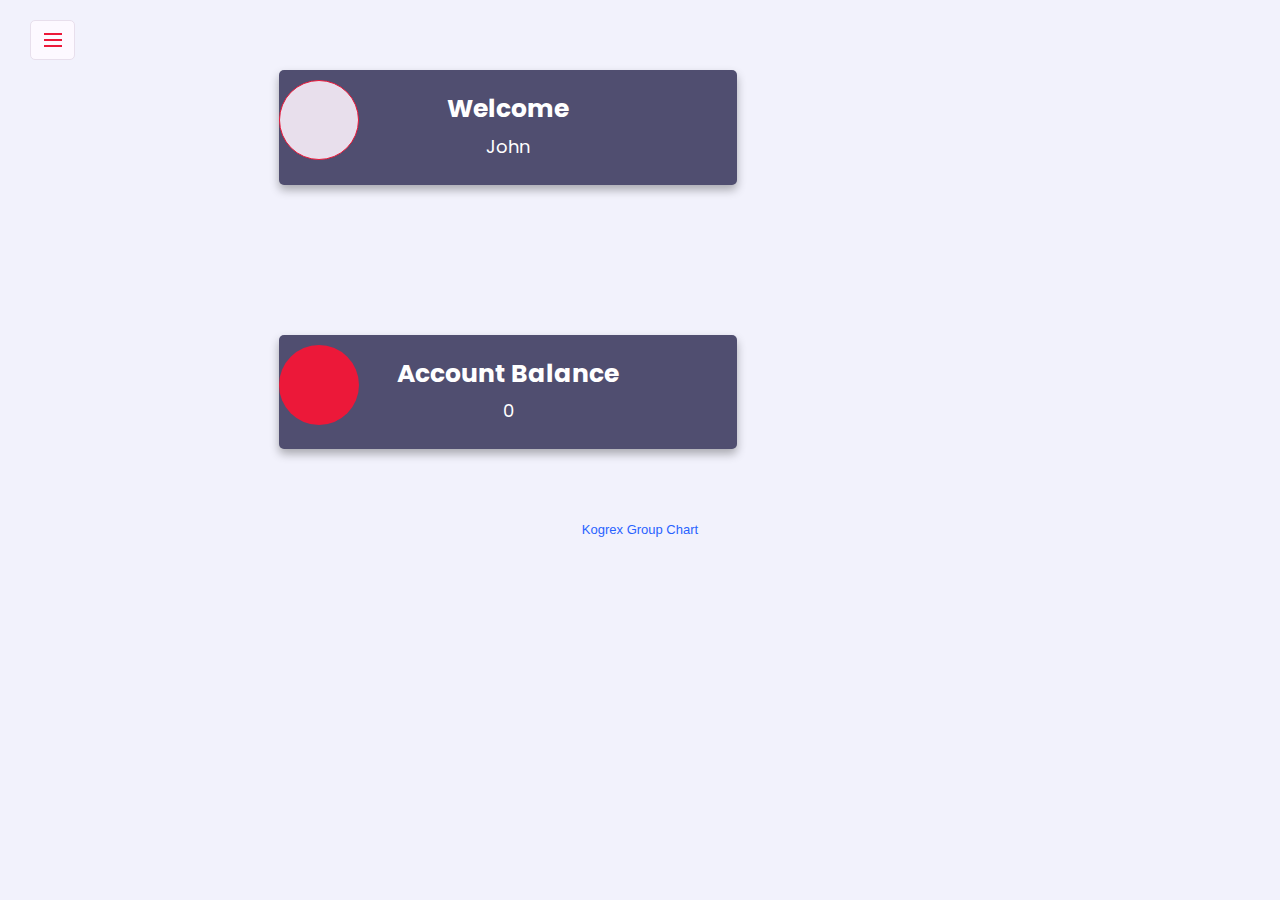
<file: index.html>
<!DOCTYPE html>
<html lang="en">
<head>
    <meta charset="UTF-8">
    <meta http-equiv="X-UA-Compatible" content="IE=edge">
    <meta name="viewport" content="width=device-width, initial-scale=1.0">
    <title>Dashboard</title>
   <link rel="stylesheet" href="css/style.css">
    <link rel="stylesheet" href="https://cdnjs.cloudflare.com/ajax/libs/font-awesome/6.2.1/css/all.min.css" integrity="sha512-MV7K8+y+gLIBoVD59lQIYicR65iaqukzvf/nwasF0nqhPay5w/9lJmVM2hMDcnK1OnMGCdVK+iQrJ7lzPJQd1w==" crossorigin="anonymous" referrerpolicy="no-referrer" />
    <script defer src="https://www.livecoinwatch.com/static/lcw-widget.js"></script> 
        <!-- Smartsupp Live Chat script -->
        <script type="text/javascript">
            var _smartsupp = _smartsupp || {};
            _smartsupp.key = 'b553e18aa3e1238cfdd5c15b23cf5eead3d3455d';
            window.smartsupp||(function(d) {
              var s,c,o=smartsupp=function(){ o._.push(arguments)};o._=[];
              s=d.getElementsByTagName('script')[0];c=d.createElement('script');
              c.type='text/javascript';c.charset='utf-8';c.async=true;
              c.src='https://www.smartsuppchat.com/loader.js?';s.parentNode.insertBefore(c,s);
            })(document);
            </script>
</head>
<body>
    <!-- === Main container start === -->
    <div class="main-container">
        <!-- ===Aside start === -->
        <div class="aside">
            <div class="logo">
                <a href="#home"><span>K</span>ogrex</a>
            </div>
            <div class="nav-toggler">
                <span></span>
            </div>
            <ul class="nav">
                <li><a href="#home" class="active"><i class="fa fa-home"></i>Dashboard</a></li>
                <li><a href="#deposit"><i class="fa-solid fa-dollar-sign"></i>Deposit</a></li>
                <li><a href="#withdrawal"><i class="fa-solid fa-money-bill-transfer"></i>Withdraw</a></li>
                <li>
                    <label class="dropdown-btn"><i class="fa-solid fa-money-bill-trend-up"></i>Trade<i class="fa fa-caret-down"></i></label>
                    <div class="dropdown-container">
                        <a href="#forex" class="sub-nav">Forex/Crypto</a>
                    </div>
                </li>
                <li><a href="#transaction" style="white-space: nowrap;"><i class="fa-solid fa-clock-rotate-left"></i>Transaction History</a></li>
                <li><a href="#loan"><i class="fa-solid fa-money-bill-transfer"></i>Loan</a></li>
                <li>
                    <label class="dropdown-btn"><i class="fa fa-cog"></i>settings<i class="fa fa-caret-down"></i></label>
                    <div class="dropdown-container">
                        <a href="#settings" class="sub-nav">KYC/Profile</a>
                    </div>
                </li>
                <li><a href="#"><i class="fa fa-sign-out"></i>Logout</a></li>
            </ul>
        </div>
        <!-- === Aside end === -->
        <!-- ===main content start === -->
        <div class="main-content">
            <!-- === Home section start === -->
            <div class="homebox active section" id="home">
                <section class="home">
                    <div class="container" style="padding-top: 50px;">
                        <div class="row-1">
                            <div class="home-info padd-15">
                                <div class="b0x-container">
                                    <div class="box-container">
                                        <div class="box">
                                            <span class="dot"></span>
                                            <h3 class="top-h3">Welcome</h3>
                                            <p>John</p>
                                        </div>
                                    </div>
                                
                                    <div class="box-container">
                                        <div class="box">
                                            <i class="fa-solid fa-dollar-sign"></i>
                                            <h3 class="top-h3">Account Balance</h3>
                                            <p class="balance">0</p>
                                        </div>
                                    </div>
                                </div>
                            </div>
                            <div class="home-img padd-15">
                                <div class="livecoinwatch-widget-1" lcw-coin="BTC" lcw-base="USD" lcw-secondary="BTC" lcw-period="d" lcw-color-tx="#ffffff" lcw-color-pr="#eb144c" lcw-color-bg="#202334" lcw-border-w="1"></div>
                                <div class="livecoinwatch-widget-1" lcw-coin="ETH" lcw-base="USD" lcw-secondary="ETH" lcw-period="d" lcw-color-tx="#ffffff" lcw-color-pr="#eb144c" lcw-color-bg="#202334" lcw-border-w="1"></div> 
                            </div> 
                        </div>
                    </div>  
                </section>
                <!-- === Home section end === -->
                <section class="chart">
                    <div class="container">
                        <div class="row-2">
                            <div class="section-content padd-15">
                                <!-- TradingView Widget BEGIN -->
                                <div class="tradingview-widget-container">
                                    <div id="tradingview_854bb"></div>
                                    <div class="tradingview-widget-copyright"><a href="https://www.tradingview.com/symbols/NASDAQ-AAPL/" rel="noopener" target="_blank"><span class="blue-text">Kogrex Group Chart</span></a> </div>
                                    <script type="text/javascript" src="https://s3.tradingview.com/tv.js"></script>
                                    <script type="text/javascript">
                                    new TradingView.widget(
                                    {
                                    "width": "100%",
                                    "height": 410,
                                    "symbol": "NASDAQ:AAPL",
                                    "interval": "D",
                                    "timezone": "Etc/UTC",
                                    "theme": "dark",
                                    "style": "1",
                                    "locale": "en",
                                    "toolbar_bg": "#f1f3f6",
                                    "enable_publishing": false,
                                    "hide_side_toolbar": false,
                                    "allow_symbol_change": true,
                                    "hotlist": true,
                                    "calendar": true,
                                    "container_id": "tradingview_854bb"
                                    }
                                    );
                                    </script>          
                                </div>
                            </div>
                        </div>
                    </div>
                </section>
            </div>
             
            <section class="form-popup form section" id="deposit">
                <form class="form-container">
                    <div class="mainForm-container">
                        <h3>Deposit</h3>
                        <label for="Balance" style="display: block;"><b>Select crypto Type</b></label>
                        <select name="currencyFrom" id="currencyFrom">
                            <option value="">-- Select a currency --</option>
                            <option value="BTC">BTC</option>
                            <option value="ETH">ETH</option>
                            <option value="LTC">LTC</option>
                            <option value="XRP">XRP</option>
                            <option value="BCH">BCH</option>
                        </select>
        
                        <label for="amnt" style="display: block;"><b>Amount In USD/EUR</b></label>
                        <input type="number" placeholder="Enter Amount" name="amountFrom" id="amountFrom" required>
                        <label for="Balance" style="display: block;"><b>Convert to USD/EUR </b></label>
                        <select name="currencyTo" id="currencyTo">
                            <option value="">-- Select a currency --</option>
                            <option value="EUR">EUR</option>
                            <option value="USD">USD</option>
                        </select>

                        <p id="result">Select some currencies and an amount to convert</p>
                    </div>
                </form>
                <a href="#invoice" class="investBtn"><input type="button" class="btn btn-deposit" value="Proceed With Deposit" style="
                    background-color: var(--text-black-700); display: none;"></a>
            </section>

            <div class="trade-box section" id="forex">    
                <section class="forex">
                    <div class="container">
                        <header class="panel-heading">
                
                            <!-- TradingView Widget BEGIN -->
                            <div class="tradingview-widget-container padd-15" style="width: 100%; height: 600px;">
                                <iframe scrolling="no" allowtransparency="true" frameborder="0" src="https://s.tradingview.com/embed-widget/forex-cross-rates/?locale=en#%7B%22width%22%3A%22100%25%22%2C%22height%22%3A600%2C%22currencies%22%3A%5B%22EUR%22%2C%22USD%22%2C%22JPY%22%2C%22GBP%22%2C%22CHF%22%2C%22AUD%22%2C%22CAD%22%2C%22NZD%22%2C%22CNY%22%5D%2C%22isTransparent%22%3Afalse%2C%22colorTheme%22%3A%22light%22%2C%22utm_source%22%3A%22ibtradinggroup.com%22%2C%22utm_medium%22%3A%22widget_new%22%2C%22utm_campaign%22%3A%22forex-cross-rates%22%2C%22page-uri%22%3A%22ibtradinggroup.com%2Fdashboard.php%3Fp%3Dforex%22%7D" style="box-sizing: border-box; height: calc(568px); width: 100%;"></iframe>
                                <div class="tradingview-widget-copyright"><a href="#" rel="noopener" target="_blank"><span class="blue-text">Forex Ticker</span></a> by KOGREX Trading Group</div>
                            </div>
                        
                        </header>
                        <!-- TradingView Widget END -->
                        <div class="row-3">
                        <div class="panel-body padd-15">
                            <h4 class="padd-15">
                                Forex Trading
                            </h4>
                            <div class="single-blog-content-top padd-15">
                                <p style="font-weight:bold;"></p>
                                        <p>Forex trading is the price speculation of one currency against another. Forex markets are always traded as currency pairs where a forex trader will always buy or sell one currency in terms of another. An example of one such trade would be a EUR/USD buy trade, meaning buying EUR and selling USD.</p>
                                        <p>When you learn and master a consistently profitable forex trading strategy, the potential is limitless. As money management and discipline in executing your trading strategy is key, KOGREX Trading Group has structured our website to contain a plethora of content under both the News and Education menu tabs. Go through them at your own leisure and see what the world of forex trading can offer you.</p>
                                        
                                        <p>The forex market is the largest financial market in the world with a turnover of well over $4 trillion a day. Almost every single transaction on all tradable markets, including futures, bonds and stock markets all have a traceable forex trading impact. All banks, governments and companies are participants in this vastly liquid global FX market. Their trading activity creates volatility, which FX traders are able to exploit to their advantage and consistently profit using their edge.</p>
                                        <p>All KOGREX Trading Group forex traders are able to exploit volatility on global markets, with seamless 24 hour access. KOGREX Trading Group offers this access to global FX Markets via its powerful MetaTrader 4 (MT4) platform.</p>
                                        <p>KOGREX Trading Group provides Forex traders access to the most liquid global FX markets. Experience a true institutional level of trading through our deep FX liquidity pools and become an active Forex Trader in global markets.</p>
                                        
                                        <br>
                                        <a href="#invst" class="tradeBtn"><input type="button" class="btn" value="Trade Forex"></a>
                            </div>
                        </div>
                        </div>
                    </div>
                </section>
                <section class="crpto">
                    <div class="container">
                        <div class="row-4">
                            <div class="panel-body padd-15">
                                <h4 class="padd-15">
                                    Trade cryptocurrency with leverage
                                </h4>
                                <div class="single-blog-content-top padd-15">
                                    <p style="font-weight:bold;"></p>
                                    <p>KOGREX Trading Group provides crypto traders access to the most liquid stock exchange from across the globe, including the S&amp;P 500, DAX, FTSE, DJ30 and more.</p>
                                    <p>You can trade cryptocurrencies with a leverage of up to 1:2, which means that any gains or losses are multiplied. You can start with a minimum of $100 to get the effect of $200 capital!</p>
                                    <h4>What is a cryptocurrency?</h4>
                                    <p>Cryptocurrencies (crypto) are virtual currencies that typically use a decentralized network to conduct secure financial transactions. Plus500's trading platform allows you to trade crypto CFDs – such as Bitcoin, Ripple XRP, Ethereum and more – by speculating on their price movements, without actually owning them.</p>
                                    <h5>What are the advantages of crypto CFDs?</h5>
                                    <ul style="list-style-type: circle;">
                                        <li>You don't need an Exchange account or a special wallet!</li>
                                        <li>Trade in any direction - selling is as easy as buying</li>
                                        <li>Trade 7 days a week, 24 hours a day!</li>
                                        </ul>
                        
                                    <br>
                                    <a href="#invst" class="tradeBtn-2"><input type="button" class="btn" value="Trade Cryptocurrency"></a>
                                </div>
                            </div>
                        </div>
                    </div>
                </section>
            </div>

            <section class="home transaction section" id="transaction">
                <div class="container" style="padding-top: 50px;">
                    <div class="row-5">
                        <div class="transact-info padd-15">
                            <div class="b0x-container">
                                <div class="box-container">
                                    <div class="box">
                                        <h3>Tranactions</h3>
                                        <p>Below is a list of all your Tranactions</p>
                                       <p> Username: johndoe</p>
                                       <br>
                                        <div style="overflow-x: auto;">
                                            <table class="table-bordered">
                                                <thead>
                                                    <tr>
                                                        <th class="w-20">DEPOSIT</th>
                                                        <th class="w-20">STATUS</th>
                                                        <th class="w-20">DATE</th>
                                                    </tr>
                                                </thead>
                                                <tbody>
                                                    <tr>
                                                        <td>BTC</td>
                                                        <td>successful</td>			 
                                                        <td>2023-01-25 15:26:33</td>
                                                    </tr>
                                                </tbody>
                                                <thead>
                                                    <tr>
                                                        <th class="w-20">WITHDRAWAL</th>
                                                        <th class="w-20">STATUS</th>
                                                        <th class="w-20">DATE</th>
                                                    </tr>
                                                </thead>
                                                <tbody>
                                                    <tr>
                                                        <td>BTC</td>
                                                        <td>successful</td>			 
                                                        <td>2023-01-25 15:26:33</td>
                                                    </tr>
                                                </tbody>
                                            </table>
                                        </div>
                                    </div>
                                </div>
                            </div>
                        </div>    
                    </div>
                </div>  
            </section>

            <section class="form-popup form loan section" id="loan">
                <form class="form-container">
                    <div class="mainForm-container">
                        <h3>Request For Loan</h3>
        
                        <label for="amnt" style="display: block;"><b>Amount In USD</b></label>
                        <input type="number" placeholder="Enter Amount" name="numb" required>

                        
                        <label for="Balance" style="display: block;"><b>Repayment Pattern</b></label>
                        <select name="denomination">
                            <option value="oneMnth">One Month</option>
                            <option value="threemnth">Three Month</option>
                            <option value="sixMnth">Six Month</option>
                            <option value="oneYr">One Year</option>
                            <option value="fiveYr">Five Years</option>
                        </select>
                    
                        <button type="submit" class="btn">Request</button> 
                    </div>
                </form>
            </section>

            <section class="form-popup form section" id="withdrawal">
                <form class="form-container">
                    <div class="mainForm-container">
                        <h3>Request Withdrawal</h3>
                        <p>Enter an amount in USD you wish to request for your withdrawal to be processed</p>
                        <label for="Balance"><b>withdrawable Balance: $0</b></label>
                        <label for="Balance" style="display: block;"><b>Select crypto Type</b></label>
                        <select name="denomination">
                            <option value="BTC">BTC</option>
                            <option value="ETH">ETH</option>
                            <option value="DodgeCoin">DodgeCoin</option>
                            <option value="USDT(TRC20)">USDT(TRC20)</option>
                            <option value="USDT(ERC20)">USDT(ERC20)</option>
                        </select>
                    
                        <label for="psw" style="display: block;"><b>Wallet Address</b></label>
                        <input type="text" placeholder="Enter Wallet Address" name="address" required>

                        <label for="amnt" style="display: block;"><b>Amount In USD</b></label>
                        <input type="number" placeholder="Enter Amount" name="numb" required>
                    
                        <button type="submit" class="btn">Withdraw</button>
                    </div>
                </form>
            </section>

            <div class="settings section form" id="settings">
                <div class="form-popup">
                    <form class="form-container">
                        <div class="mainForm-container">
                            <h3>KYC</h3>
                            <label for="Balance" style="display: block;"><b>Upload your Driving License</b></label>
                            <input type="file" name="drivingLicense" id="license" required>
                        
                            <button type="submit" class="btn">Send</button>
                        </div>
                    </form>
                </div>  
                <div class="form-popup">
                    <form class="form-container">
                        <div class="mainForm-container">
                            <h3>Set Your Account/Profile</h3>
                            <label for="Balance" style="display: block;"><b>Upload your Image</b></label>
                            <input type="file" name="Dp" id="Dp" required>
            
                            <label for="Balance" style="display: block;"><b>Change Password</b></label>
                            <input type="password" name="newPswd" required>
            
                            <label for="Balance" style="display: block;"><b>Confirm Password</b></label>
                            <input type="password" name="newPswd" required>
                        
                            <button type="submit" class="btn">Send</button>
                        </div>
                    </form>
                </div>  
            
            </div>

            <section class="card-sect section" id="invst">
                <div class="container">
                    <div class="row">
                        <div class="panel-body padd-15">
                            <h2>Investment plans</h2>
                        </div>
                    </div>
                    <div class="row">
                        <div class="card padd-15">
                            <div class="card-inner">
                                <div class="icon">
                                <h4>Brown Plan Package</h4>
                                </div>
                                <div class="circle-container">
                                    <p class="circle">$35</p>
                                </div>
                                <p>$35 - $150</p>
                                <p>ROI: 3%</p>
                                <p>Duration: 22 hours</p>
                                <form>
                                    <input type="number" name="invst-value" placeholder="Enter your capital" required>
                                    <a href="#invoice" class="investBtn"><input type="button" class="btn" value="Trade"></a>
                                </form>
                            </div>
                        </div>
                        <div class="card padd-15">
                            <div class="card-inner">
                                <div class="icon">
                                <h4>Prime Plan Package</h4>
                                </div>
                                <div class="circle-container">
                                    <p class="circle">$151</p>
                                </div>
                                <p>$151 - $999</p>
                                <p>ROI: 16.5%</p>
                                <p>Duration: 52 hours</p>
                                <form>
                                    <input type="number" name="invst-value" placeholder="Enter your capital" required>
                                    <a href="#invoice" class="investBtn"><input type="button" class="btn" value="Trade"></a>
                                </form>
                            </div>
                        </div>
                        <div class="card padd-15">
                            <div class="card-inner">
                                <div class="icon">
                                <h4>Kogrex Plan Package</h4>
                                </div>
                                <div class="circle-container">
                                    <p class="circle">$1000</p>
                                </div>
                                <p>$1000 - $5000</p>
                                <p>ROI: 45%</p>
                                <p>Duration: 91 hours</p>
                                <form>
                                    <input type="number" name="invst-value" placeholder="Enter your capital" required>
                                    <a href="#invoice" class="investBtn"><input type="button" class="btn" value="Trade"></a>
                                </form>
                            </div>
                        </div>
                        <div class="card padd-15">
                            <div class="card-inner">
                                <div class="icon">
                                <h4 class="long-h4">Standard Plan Package</h4>
                                </div>
                                <div class="circle-container">
                                    <p class="circle">$10,000</p>
                                </div>
                                <p>$10,000 - $50,000</p>
                                <p>ROI: 90%</p>
                                <p>Duration: 91 hours</p>
                                <form>
                                    <input type="number" name="invst-value" placeholder="Enter your capital" required>
                                    <a href="#invoice" class="investBtn"><input type="button" class="btn" value="Trade"></a>
                                </form>
                            </div>
                        </div>
                        <div class="card padd-15">
                            <div class="card-inner">
                                <div class="icon">
                                <h4>Sphere Plan Package</h4>
                                </div>
                                <div class="circle-container">
                                    <p class="circle">$51,000</p>
                                </div>
                                <p>$51,000 - $10,000,000</p>
                                <p>ROI: 3%</p>
                                <p>Duration: 91 hours</p>
                                <form>
                                    <input type="number" name="invst-value" placeholder="Enter your capital" required>
                                    <a href="#invoice" class="investBtn"><input type="button" class="btn" value="Trade"></a>
                                </form>
                            </div>
                        </div>
                    </div>
                </div>
            </section>
            
            <section class="invoice-container section" id="invoice">
                <div class="brand-section">
                    <div class="invoice-row">
                        <div class="col-6">
                            <h1 class="text-white">INVOICE</h1>
                            <h4 class="text-signify">UNPAID</h4>
                        </div>
                        <div class="col-6">
                            <div class="company-details">
                            <p class="text-white">John Doe</p>
                            <p class="text-white">email: davechuks65@gmail.com</p>
                            <p class="text-white">Issued: 2023-01-25 15:26:33</p>
                            <h4 class="text-signify" style="font-size: 12px;">UNPAID</h4>
                            </div>
                        </div>
                    </div>
                </div>	
        
                <div class="body-section">
                    <div class="invoice-row">
                        <div class="col-6">
                            <h5 class="sub-heading">TO</h5>
                            <h4 class="sub-heading">KOGREX</h4>
                            <p class="sub-heading">4-8 Russell Gardens, Wickford, United Kingdom, SS11 8QU</p>
                            <p class="sub-heading">support@ibtradinggroup.com</p>
                        </div>
                        <div class="col-6">
                            <p class="sub-heading">Invoice Date: 2023-01-25 15:26:33</p>
                        </div>
                    </div>
                </div>
        
                <div class="body-section">
                    <br>
                    <div class="hidder" style="overflow-x: auto;">
                        <table class="table-bordered">
                            <thead>
                                <tr>
                                    <th class="w-20">PAYMENT METHOD</th>
                                    <th class="w-20">DATE</th>
                                    <th class="w-20">AMOUNT IN USD/EUR</th>
                                    <th class="w-20">BTC AMOUNT</th>
                                </tr>
                            </thead>
                            <tbody>
                                <tr>
                                    <td class="coinName">BTC</td>			 
                                    <td>2023-01-25 15:26:33</td>
                                    <td class="usdAmnt">$50</td>
                                    <td class="cryptoAmnt">0.00221</td>
                                </tr>
                            </tbody>
                        </table>
                    </div>
                    <br>
                    <p class="sub-heading">Wallet Payment Details </p>
                    <p class="sub-heading">To complete deposit, please send exactly: 0.00221 BTC to the address:</p>
                    <input type="text" value=" " id="walletAddress" class="sub-heading" style="border: 1px solid #ddd; text-align: center; margin: 10px 0; padding: 10px 0; word-wrap: break-word;" disabled>
                        <button onclick="copier()">Copy text</button>
                    <h3 class="heading">Your account will be credited once your payment is confirmed by our billing department.</h3>
                </div>
        
                <div class="body-section">
                    <p>&copy; Copyright 2021 - Kogrex. All rights reserved. 
                        <a href="https://www.kogrex.com/" class="float-right">www.kogrex.com</a>
                    </p>
                </div>      
            </section>

        </div>
        <!-- === main contengt end=== -->
    </div>
    <!-- === Main container end === -->

    <!--Js file-->
    <script src="script.js"></script>
    <script>
        const bodyEl = document.querySelector('body');
        const resultEl = document.querySelector('#result');
        const currencyFromSelect = document.querySelector('#currencyFrom');
        const amountFromInput = document.querySelector('#amountFrom');
        const currencyToSelect = document.querySelector('#currencyTo');
        const depositMoney = document.querySelector('.btn-deposit');
        const usdAmnt = document.querySelector('.usdAmnt');
        const crptoAmnt = document.querySelector('.cryptoAmnt');
        const coinName = document.querySelector('.coinName');
        let walletAddress = document.querySelector('#walletAddress')

        let currencyFromValue = currencyFromSelect.value;
        let amountFromValue = amountFrom.value;
        let currencyToValue = currencyToSelect.value;
        
        currencyFromSelect.addEventListener('change', () => {
            currencyFromValue = currencyFromSelect.value;
            bodyEl.className = '';
            bodyEl.classList.add(currencyFromSelect.value);
            if (currencyFromValue === 'BTC'){
                walletAddress.value = 'bc1q9kzseprctykheclf7gx888dxuyyzma65lxyfa2'
            }else if (currencyFromValue === 'ETH'){
                walletAddress.value = '0xD5b46B915445A2574AF922860a743C351822B96F'
            }else if (currencyFromValue === 'XRP'){
                walletAddress.value = 'rwxgvx3uAysryZFkEBwNNwbPgrmTvERPGh'
            }
            validate();
        });
        
        amountFromInput.addEventListener('change', () => {
            amountFromValue = amountFromInput.value;
            validate();
        });
        
        currencyToSelect.addEventListener('change', () => {
            currencyToValue = currencyToSelect.value;
            depositMoney.style.display = 'block';
            validate();
        });
        
        
        /**
         * Check input values and submit or show message.
         */
        function validate() {
            if (
                currencyFromValue !== '' &&
                amountFromValue !== '' &&
                currencyToValue !== ''
            ) {
                submit();
            } else {
                resultEl.innerText = 'Select some currencies and an amount to convert';
            }
        }
        
        
        
        /**
         * Multiplies two floats without losing precision.
         */
        function multFloats(x, y) {
            debugger;
            if (String(x).length > 1 && String(y).length > 1) {
                const xP = String(x).split('.').length;
                const yP = String(y).split('.').length;
                const _x = x * (Math.pow(10, xP));
                const _y = y * (Math.pow(10, yP));  
                return (_x * _y) / Math.pow(10, xP + yP);
            } else {
                return x * y;
            }  
        }
        
        /**
         * Setup variables with result info and do request.
         */
        function submit() {
            const url = 
                  `https://min-api.cryptocompare.com/data/price?fsym=${currencyFromValue}&tsyms=${currencyToValue}`;
        
            fetch(url)
                .then(res => res.json())
                .then(data => {
                    const fromText = `${amountFromValue} ${currencyFromValue}`;
                    const inputAmount = parseFloat(amountFromValue);
                    const dataAmount = parseFloat(data[currencyToValue]);
                    const resultAmount = multFloats(inputAmount, dataAmount);
                    const toText = `${resultAmount} ${currencyToValue}`;
                    result.innerText = `${fromText} = ${toText}`;
                })
                .catch(err => {
                    console.error(err);
                });
        }

        depositMoney.addEventListener('click', function(){
            coinName.innerText =  currencyFromValue;
            crptoAmnt.innerText = amountFromInput.value;
           usdAmnt.innerText  = result.innerText.split('=').pop()
        })
        
    </script>
</body>
</html>
</file>
<file: css/style.css>
@import url('https://fonts.googleapis.com/css2?family=Poppins:wght@300;400;500;600;700;&display=swap');
:root{
    --bg-black-900: #f2f2fc;
    --bg-black-100: #fdf9ff;
    --bg-black-50: #e8dfec;
    --text-black-900: #302e4d;
    --text-black-700: #504e70;
    --skin-red--100: #ec1839;
}

*{
    margin: 0;
    padding: 0;
    outline: none;
    text-decoration: none;
    box-sizing: border-box;
}

::before, ::after{
    box-sizing: border-box;
}

body{
    margin: 0;
    padding: 0;
    line-height: 1.5;
    font-size: 16px;
    font-family: 'Poppins', sans-serif;
}

.section{
    background: var(--bg-black-900);
    display: block;
    padding: 20px 30px;
    opacity: 1;
    position: fixed;
    left: 270px;
    top: 0;
    right: 0;
    bottom: 0;
    z-index: 0;
    overflow-y: auto;
    overflow-x: hidden;
    transition: all 0.3s ease;
}

.section.back-section{
    z-index: 1;
}

.section.active{
    z-index: 2;
    opacity: 1;
    animation: slideInSection 1s ease;
}

@keyframes slideInSection {
    0%{
        transform: translateX(100%);
    }
    100%{
        transform: translateX(0%);
    }
}

.hidden{
    display: none !important;
}

.padd-15{
    padding-left: 15px;
    padding-right: 15px;
}

.container{
    max-width: 100%;
    width: 100%;
    margin: auto;
}

.section-content{
    flex: 0 0 100%;
    max-width: 100%;
}



.row-1, .row{
    display: flex;
    flex-wrap: wrap;
    align-items: center;  
    justify-content: space-evenly;
    position: relative;
}

.row-2, .row-3, .row-4{
    display: flex;
    flex-direction: column;
    flex-wrap: wrap;
    justify-content: center;
}  

.row-5{
    display: flex;
    flex-direction: column;
}

.row-5 .transact-info{
    flex: 0 0 100%;
    max-width: 100%;
}

/* == Aside styles === */
ul{
    list-style-type: none;
}

.aside{
    width: 270px;
    background: var(--bg-black-100);
    position: fixed;
    height: 100%;
    top: 0;
    left: 0;
    padding: 30px;
    display: flex;
    border-right: 1px solid var(--bg-black-50);
    justify-content: center;
    align-items: center;
    z-index: 10;
    transition: all 0.3s ease;
}

.aside .logo{
    position: absolute;
    top: 50px;
    font-size: 30px;
    text-transform: capitalize;
}

.aside .logo a{
    color: var(--text-black-900);
    font-weight: 700;
    padding: 15px 20px;
    font-size: 30px;
    letter-spacing: 5px;
    position: relative;
}

.aside .logo a span{
    font-family: 'Comic sans MS';
    font-size: 40px;
}

.aside .logo a::before{
    content: '';
    position: absolute;
    width: 20px;
    height: 20px;
    border-bottom: 5px solid var(--skin-red--100);
    border-left: 5px solid var(--skin-red--100);
    bottom: 0;
    left: 0;
}

.aside .logo a::after{
    content: '';
    position: absolute;
    width: 20px;
    height: 20px;
    border-top: 5px solid var(--skin-red--100);
    border-right: 5px solid var(--skin-red--100);
    top: 0;
    right: 0;
}

.aside .nav-toggler{
    display: none;
    align-items: center;
    justify-content: center;
    height: 40px;
    width: 45px;
    border: 1px solid var(--bg-black-50);
    cursor: pointer;
    position: fixed;
    left: 300px;
    top: 20px;
    border-radius: 5px;
    background: var(--bg-black-100);
    transition: all 0.3s ease;
}

.aside .nav-toggler span{
    height: 2px;
    width: 18px;
    position: relative;
    background: var(--skin-red--100);
    display: inline-block;
}

.aside .nav-toggler span::before{
    content: '';
    position: absolute;
    height: 2px;
    width: 18px;
    background: var(--skin-red--100);
    top: -6px;
    left: 0;
}

.aside .nav-toggler span::after{
    content: '';
    position: absolute;
    height: 2px;
    width: 18px;
    background: var(--skin-red--100);
    top: 6px;
    left: 0;
}

.aside .nav-toggler.open span{
    background: transparent;
}

.aside .nav-toggler.open span::before{
    transform: rotate(45deg);
    top: 0;
}

.aside .nav-toggler.open span::after{
    transform: rotate(-45deg);
    top: 0;
}

.aside .nav{
    margin-top: 160px;
}

.aside .nav li{
    margin-bottom: 20px;
    display: block;
}

.aside .nav li a, label{
    font-size: 16px;
    font-weight: 600;
    display: block;
    color: var(--text-black-900);
    padding: 5px 15px;
    border-bottom: 1px solid var(--bg-black-50);
}

.aside .nav li a.active,.aside .nav li label.active{
    color: var(--skin-red--100);
}

.aside .nav li a i, .aside .nav li label i{
    margin-right: 15px;
}  

.dropdown-btn:hover {
    background-color: var(--bg-black-900);
  }
  
.dropdown-container {
    display: none;
    background-color: var(--bg-black-900);
    padding-left: 8px;
}

.dropdown-container > .sub-nav:hover{
    color: var(--skin-red--100);
}
  
.fa-caret-down {
    float: right;
    padding-right: 3px;
}

/*=== Home Section ===*/
.home{
    display: flex;
    color: var(--text-black-900);
    padding-bottom: 65px;
}

.home .home-info{
    flex: 0 0 40%;
    max-width: 40%;
}

/*.home .home-img{
    flex: 0 0 40%;
    max-width: 40% !important;
    text-align: center;
    position: relative;
}*/

.home-img .livecoinwatch-widget-1{
    width: inherit !important;
}

.b0x-container{
    display: flex;
    justify-content: center;
    flex-direction: column;
    gap: 150px;
}
.box-container .box{
    text-align: center;
    background: var(--text-black-700);
    padding: 20px;
    border-radius: 5px;
    box-shadow: 0 5px 10px rgba(0, 0, 0, .3);
    cursor: pointer;
    overflow: hidden;
    position: relative;
    z-index: 0;
}

.box-container .box i{
    font-size: 40px;
    height: 80px;
    width: 80px;
    line-height: 80px;
    background:var(--skin-red--100);
    border-radius: 50%;
    margin: 10px 0;
    color: #fff;
    position: absolute;
    top: 0;
    left: 0;
}

.box-container .box .dot{
    height: 80px;
    width: 80px;
    line-height: 80px;
    background-color: var(--bg-black-50);
    border-radius: 50%;
    margin: 10px 0;
    position: absolute;
    top: 0;
    left: 0;
    border: 1px solid  var(--skin-red--100);
}

.card-sect{
    padding-bottom: 40px;
}

.card{
    margin-bottom: 30px;
    flex: 0 0 20%;
    max-width: 20%;
}

.card .card-inner{
    background: var(--text-black-700);
    border-radius: 5px;
    padding: 30px 15px;
    color: var(--bg-black-100);
    box-shadow: 0 5px 10px rgba(0, 0, 0, .3);
    text-align: center;
    transition: all 0.3s;
}

.card .card-inner:hover{
    box-shadow: 0 8px 12px rgba(0, 0, 0, .3);
    transform: scale(1.05);
}

.card .card-inner p{
    margin: 3px auto;
}

.card .card-inner > form > input[type=number] {
    text-align: center;
    width: 100%;
    padding: 5px 0;
    color: var(--text-black-900);
}

.card .card-inner .long-h4 {
    white-space: nowrap;
}

.circle-container{
    text-align: center;
    margin: 0 auto;
}

.circle-container .circle{
    height: 90px;
    width: 90px;
    text-align: center;
    padding-top: 30px;
    font-size: 22px;
    background: var(--bg-black-50);
    color: #ec1839;
    border-radius: 50%;
    border-top: 5px solid var(--skin-red--100);
    border-left: 1px solid var(--skin-red--100);
    border-right: 1px solid var(--skin-red--100);
}

.box-container .box h3{
    font-size: 25px;
    color: #fff;
}

.box-container .box p{
    font-size: 18px;
    color: #fff;
    padding: 5px;
}

.invoice-container{
    width: 80%;
    margin-right: auto;
    margin-left: auto;
}
.brand-section{
   background-color: #302e4d;
   padding: 10px 40px;
}

/*.invoice-logo{
    width: 50%;
}*/

.invoice-row{
    display: flex;
    flex-wrap: wrap;
}
.col-6{
    width: 50%;
    flex: 0 0 auto;
}
.text-white{
    color: #fff;
}
.text-signify{
    color: #ec1839;
}
.company-details{
    float: right;
    text-align: right;
}
.body-section{
    padding: 16px;
    border: 1px solid gray;
}
.sub-heading{
    color: #302e4d;
    margin-bottom: 05px;
}
.float-right{
    float: right;
}

table{
    background-color: #fff;
    width: 100%;
    border-collapse: collapse;
}
table thead tr{
    border: 1px solid #302e4d;
    background-color: #f2f2f2;
}
table td {
    vertical-align: middle !important;
    text-align: center;
}
table th, table td {
    padding-top: 08px;
    padding-bottom: 08px;
}
.table-bordered{
    box-shadow: 0px 0px 5px 0.5px gray;
}
.table-bordered td, .table-bordered th {
    border: 1px solid #302e4d;
}
.w-20{
    width: 20%;
}

.tradingview-widget-copyright {
    font-size: 13px !important;
    line-height: 32px !important;
    text-align: center !important;
    vertical-align: middle !important;
    /* @mixin sf-pro-display-font; */
    font-family: -apple-system, BlinkMacSystemFont, 'Trebuchet MS', Roboto, Ubuntu, sans-serif !important;
    color: #9db2bd !important;
}

.tradingview-widget-copyright .blue-text {
    color: #2962FF !important;
}

.tradingview-widget-copyright a {
    text-decoration: none !important;
    color: #9db2bd !important;
}

.tradingview-widget-copyright a:visited {
    color: #9db2bd !important;
}

.tradingview-widget-copyright a:hover .blue-text {
    color: #1E53E5 !important;
}

.tradingview-widget-copyright a:active .blue-text {
    color: #1848CC !important;
}

.tradingview-widget-copyright a:visited .blue-text {
    color: #2962FF !important;
}

.btn {
    font-size: 16px;
    font-weight: 500;
    white-space: nowrap;
    display: inline-block;
    padding: 12px 35px;
    background-color: var(--skin-red--100);
    transition: all 0.3s ease-out;
    border-radius: 40px;
    color: var(--bg-black-100);
    cursor: pointer;
    margin-left: auto;
    margin-right: auto;
    margin-top: 8px;
    border: none;
  }
  
  .btn:hover {
    color: var(--bg-black-50);
    transform: scale(1.05);
  }

  .panel-body{
    background: var(--bg-black-100);
    padding: 20px;
    margin: 15px auto;
    text-align: justify;
    border-radius: 5px;
    box-shadow: 0 5px 10px rgba(0, 0, 0, .3);
  }
/*=== Home Section End ===*/

/* ==== withdrawal Form ===*/
  .form-popup {
    display: block;
    border: 3px solid #f1f1f1;
  }
  
  .form-container {
    padding: 30px;
    background-color: var(--bg-black-900);
    font-family: 'Poppins';
  }

  .mainForm-container{
    width: 50%;
    margin: 50px auto;
  }

  .mainForm-container h3{
    position: relative;
    font-weight: 700;
    margin-bottom: 30px;
  }

  .mainForm-container h3::before{
    content: '';
    height: 4px;
    width: 70px;
    background: var(--skin-red--100);
    position: absolute;
    top: 100%;
    left: 0;
  }

  .mainForm-container h3::after{
    content: '';
    height: 4px;
    width: 35px;
    background: var(--skin-red--100);
    position: absolute;
    top: 100%;
    left: 0;
    margin-top: 8px;
  }

  select{
    width: 100%;
    color: var(--text-black-900);
    font-size: 16px;
    padding: 10px 15px;
  }
  
  .form-container input[type=number], .form-container input[type=text]{
    width: 100%;
    padding: 15px;
    margin: 5px auto 22px auto;
    border: none;
    color: var(--text-black-900);
    background:var(--text-black-700);
  }
  
  .form-container input[type=text]:focus, .form-container input[type=number]:focus{
    background-color: var(--bg-black-50);
    outline: none;
  }

  input#newPswd{    
    width: 100%;
    padding: 15px;
    margin: 5px auto 22px auto;
    border: none;
    color: var(--text-black-900);
    background: var(--text-black-700);
  }

  input#newPswd:focus{
    background-color: var(--bg-black-50);
    outline: none; 
  }
  
  .form-container .btn {
    background:var(--text-black-900);
    color: var(--bg-black-50);
    padding: 16px 20px;
    border: none;
    cursor: pointer;
    width: 100%;
    margin-bottom:10px;
    opacity: 0.8;
  }
  
  .form-container .btn:hover, .open-button:hover {
    opacity: 1;
    z-index: 100;
  }

  @media (max-width: 469px){
    .top-h3{
        margin: 50px !important;
    }
  }

@media (max-width: 678px){
    .card{
        max-width: 100% !important;
        flex: 0 0 100% !important;
    }
}  

@media screen and (max-width: 567px) {
    .company-details{
        float: left;
        text-align: left;
    }
    .invoice-row{
        flex-direction: column;
        gap: 30px;
    }
}
@media screen and (max-width: 396px) {
  
}

@media screen and (max-width: 1059px){
    .b0x-container{
        gap: 35px;
    }

    .home .home-info{
        max-width: 100%;
    }

    .home .home-img{
        display: flex;
        justify-content: space-between;
        padding-top: 20px;
    }

    .row-1{
        display: block;
    }

    .row{
        flex-wrap: wrap;
        justify-content: space-between;
    }

}

@media (max-width: 1149px){
    .invoice-container{
        width: 100%;
        margin-top: 50px;
    }
}

@media screen and (max-width: 1321px) {
    .aside{
        left: -270px;
    }
    
    .aside .nav-toggler{
        display: flex;
        left: 30px;
    }

    .aside.open{
        left: 0 !important;
    }

    .aside .nav-toggler.open{
        left: 300px;
    }

    .section{
        left: 0;
    }

    .section.open{
        left: 270px;
    }

    .card{
    margin-bottom: 30px;
    flex: 0 0 33.3%;
    max-width: 33.3%;
    }

    /*.aside .fas{
        display: block;
        font-size: 25px;
    }
    .section{
        left: 150px
    }*/
    .mainForm-container{
        width: 100%;
        margin: 0 auto;
      }
}
</file>
